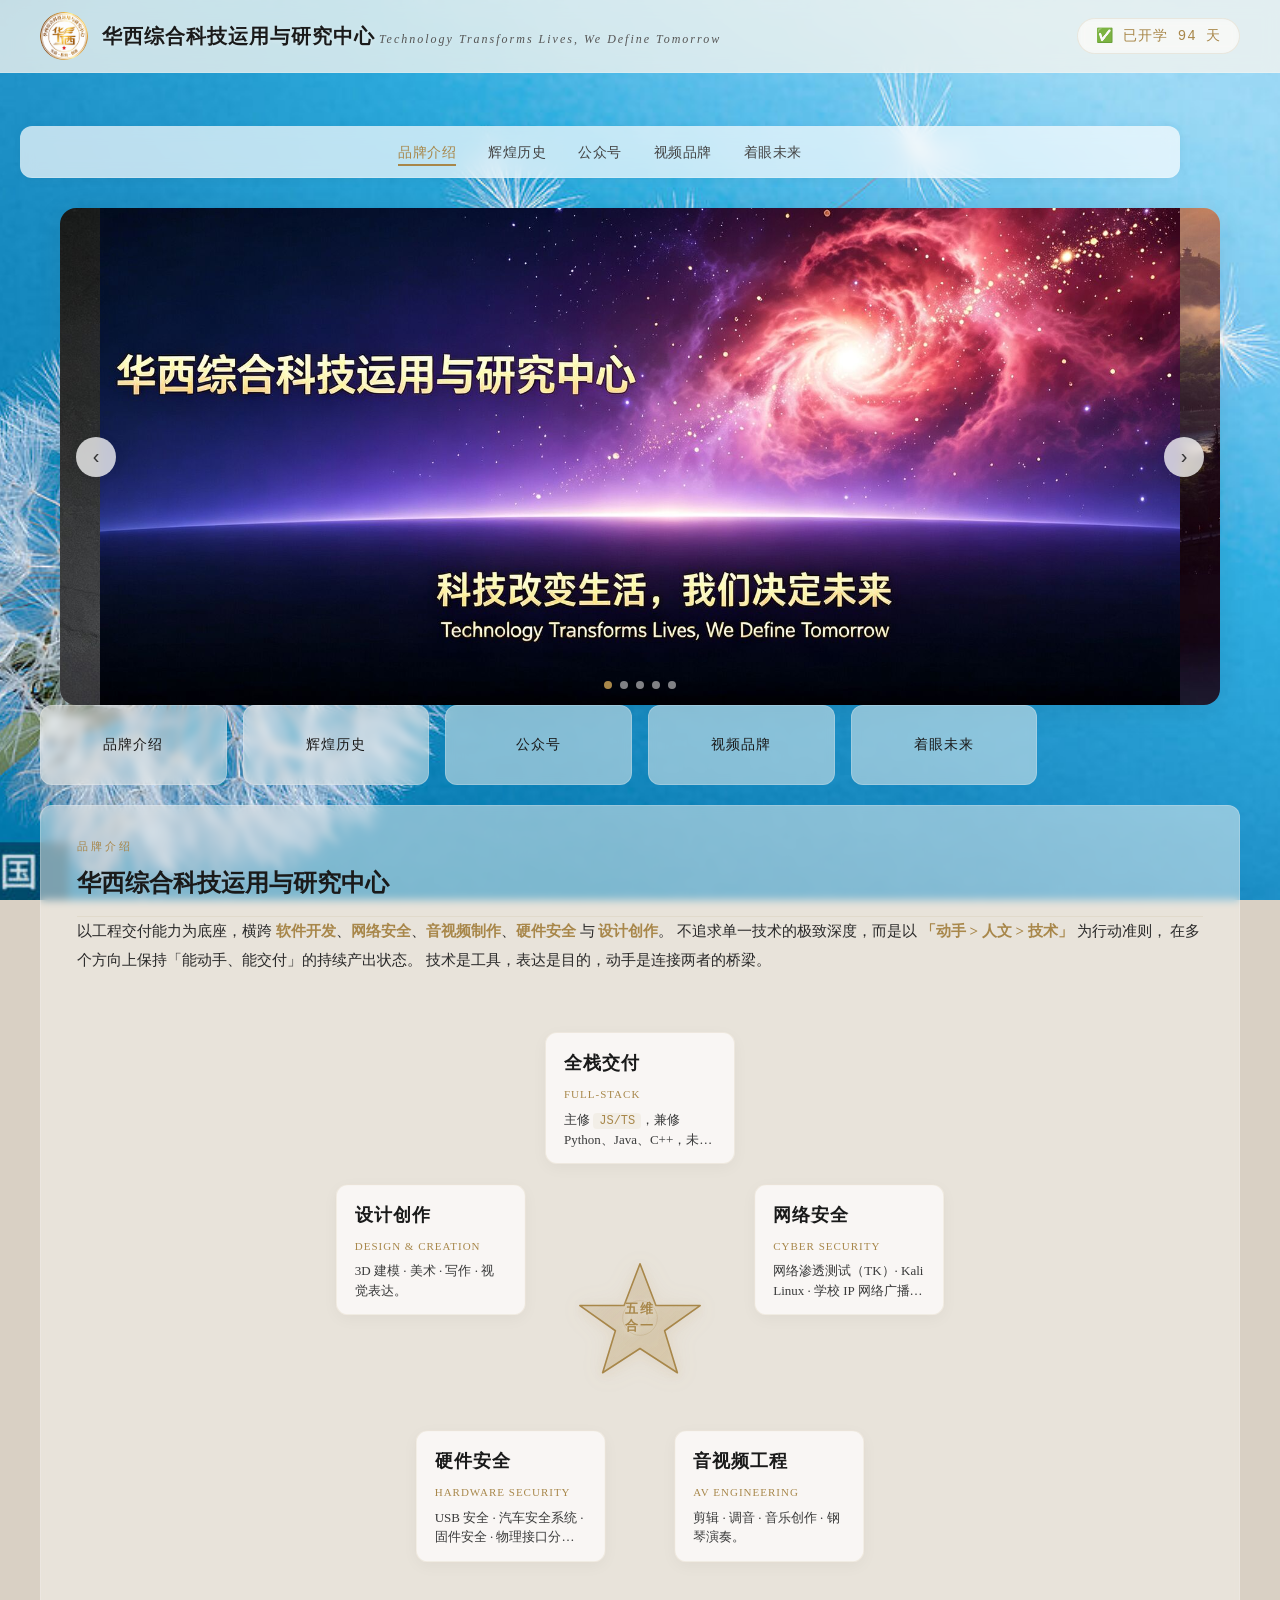
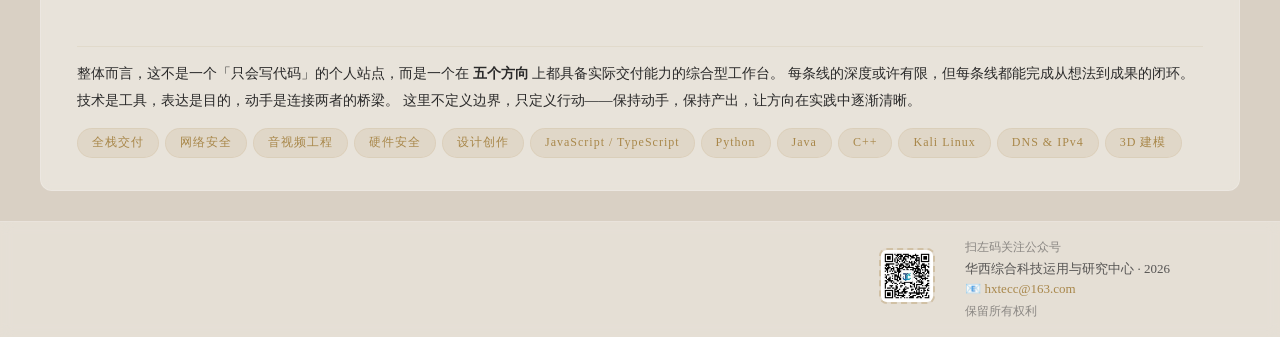
<file: index.html>
<!DOCTYPE html>
<html lang="zh-CN">
<head>
    <meta charset="UTF-8" />
    <meta name="viewport" content="width=device-width, initial-scale=1.0" />
    <title>华西综合科技运用与研究中心</title>

    <!-- ===== 外置库：GSAP + ScrollTrigger ===== -->
    <script src="lib/gsap.min.js"></script>
    <script src="lib/ScrollTrigger.min.js"></script>

    <style>
        /* ===== 全部样式保持不变 ===== */
        * {
            margin: 0;
            padding: 0;
            box-sizing: border-box;
        }
        body {
            font-family: 'Times New Roman', '宋体', '华文楷体', 'Microsoft YaHei', serif;
            color: #1a1a1a;
            line-height: 1.6;
            background-image: url('images/bg.jpg');
            background-size: cover;
            background-position: center;
            background-attachment: fixed;
            background-color: #d9d0c4;
            min-height: 100vh;
            display: flex;
            flex-direction: column;
        }
        .wrapper {
            max-width: 1200px;
            margin: 0 auto;
            padding: 0 40px;
        }
        .top-bar {
            position: fixed;
            top: 0;
            left: 0;
            width: 100%;
            z-index: 1000;
            background: rgba(247, 245, 240, 0.78);
            backdrop-filter: blur(8px);
            border-bottom: 1px solid rgba(255, 255, 255, 0.15);
            padding: 12px 40px;
            display: flex;
            align-items: center;
            justify-content: space-between;
            flex-wrap: wrap;
            gap: 10px;
        }
        .top-bar .brand {
            display: flex;
            align-items: center;
            gap: 14px;
            cursor: pointer;
            text-decoration: none;
        }
        .top-bar .brand .logo {
            height: 48px;
            width: 48px;
            border-radius: 50%;
            object-fit: cover;
            background: rgba(255, 255, 255, 0.2);
        }
        .top-bar .brand .title-group .main-title {
            font-size: 20px;
            font-weight: 700;
            color: #1a1a1a;
            letter-spacing: 1px;
            text-shadow: 0 1px 4px rgba(255, 255, 255, 0.3);
        }
        .top-bar .brand .title-group .sub-title {
            font-size: 12px;
            color: #555;
            letter-spacing: 2px;
            font-style: italic;
            text-shadow: 0 1px 4px rgba(255, 255, 255, 0.2);
        }
        .top-bar .countdown {
            font-size: 14px;
            color: #a8874a;
            background: rgba(255, 255, 255, 0.4);
            backdrop-filter: blur(4px);
            padding: 6px 18px;
            border-radius: 20px;
            border: 1px solid rgba(168, 135, 74, 0.15);
            font-family: 'Consolas', monospace;
            letter-spacing: 1px;
            white-space: nowrap;
        }
        .top-placeholder {
            height: 126px;
        }

        .nav-bar {
            position: sticky;
            top: 72px;
            z-index: 999;
            background: rgba(255, 255, 255, 0.7);
            backdrop-filter: blur(8px);
            border-bottom: 1px solid rgba(255, 255, 255, 0.2);
            padding: 0 20px;
            display: flex;
            align-items: center;
            justify-content: center;
            height: 52px;
            box-shadow: 0 2px 12px rgba(0, 0, 0, 0.04);
            border-radius: 12px;
            margin: 0 20px;
            max-width: 1160px;
        }
        .nav-bar .nav-links {
            display: flex;
            gap: 32px;
            list-style: none;
            justify-content: center;
            align-items: center;
            flex-wrap: wrap;
        }
        .nav-bar .nav-links a {
            text-decoration: none;
            color: #444;
            font-size: 14px;
            font-weight: 400;
            letter-spacing: 0.5px;
            transition: color 0.2s;
            padding: 4px 0;
            border-bottom: 2px solid transparent;
            cursor: pointer;
            white-space: nowrap;
        }
        .nav-bar .nav-links a:hover,
        .nav-bar .nav-links a.active {
            color: #a8874a;
            border-bottom-color: #a8874a;
        }

        .content-area {
            padding: 10px 0 20px 0;
            flex: 1;
        }
        .content-area .loading-placeholder {
            text-align: center;
            padding: 60px 20px;
            color: rgba(50, 50, 50, 0.4);
            font-size: 14px;
            letter-spacing: 2px;
        }

        /* ===== 轮播图样式（brand.html 内使用） ===== */
        .carousel-section {
            margin: 20px auto 0 auto;
            border-radius: 16px;
            overflow: hidden;
            box-shadow: 0 4px 30px rgba(0, 0, 0, 0.08);
            background: rgba(255, 255, 255, 0.1);
            backdrop-filter: blur(2px);
            position: relative;
            width: 100%;
            max-width: 1160px;
            cursor: pointer;
        }
        .carousel-track {
            display: flex;
            transition: transform 0.6s ease;
            will-change: transform;
        }
        .carousel-slide {
            min-width: 100%;
            aspect-ratio: 21 / 9;
            background-size: cover;
            background-position: center;
            background-color: #d5cec4;
            flex-shrink: 0;
            position: relative;
        }
        .carousel-controls {
            position: absolute;
            top: 50%;
            left: 0;
            right: 0;
            transform: translateY(-50%);
            display: flex;
            justify-content: space-between;
            padding: 0 16px;
            pointer-events: none;
            z-index: 2;
        }
        .carousel-controls button {
            pointer-events: auto;
            background: rgba(255, 255, 255, 0.75);
            backdrop-filter: blur(4px);
            border: none;
            border-radius: 50%;
            width: 40px;
            height: 40px;
            font-size: 20px;
            cursor: pointer;
            box-shadow: 0 2px 12px rgba(0, 0, 0, 0.06);
            transition: background 0.2s;
            color: #333;
            z-index: 3;
        }
        .carousel-controls button:hover {
            background: rgba(255, 255, 255, 0.95);
        }
        .carousel-dots {
            position: absolute;
            bottom: 16px;
            left: 50%;
            transform: translateX(-50%);
            display: flex;
            gap: 8px;
            z-index: 2;
        }
        .carousel-dots span {
            width: 8px;
            height: 8px;
            border-radius: 50%;
            background: rgba(255, 255, 255, 0.5);
            cursor: pointer;
            transition: background 0.3s;
        }
        .carousel-dots span.active {
            background: #a8874a;
        }

        /* ===== 卡片样式（brand.html 内使用） ===== */
        .card-section {
            padding: 0 0 20px 0;
        }
        .card-grid {
            display: grid;
            grid-template-columns: repeat(6, 1fr);
            gap: 16px;
        }
        .card-item {
            background: rgba(247, 245, 240, 0.5);
            backdrop-filter: blur(4px);
            border-radius: 12px;
            padding: 16px 12px 18px 12px;
            text-align: center;
            border: 1px solid rgba(255, 255, 255, 0.2);
            cursor: pointer;
            transition: transform 0.2s, box-shadow 0.2s;
            text-decoration: none;
            color: #1a1a1a;
            display: block;
        }
        .card-item:hover {
            transform: translateY(-4px);
            box-shadow: 0 8px 24px rgba(0, 0, 0, 0.08);
            background: rgba(247, 245, 240, 0.7);
        }
        .card-item .card-img {
            width: 100%;
            aspect-ratio: 16 / 9;
            border-radius: 8px;
            overflow: hidden;
            margin-bottom: 10px;
            background: rgba(200, 190, 180, 0.25);
            display: flex;
            align-items: center;
            justify-content: center;
            font-size: 12px;
            color: rgba(168, 135, 74, 0.4);
            border: 1px solid rgba(255, 255, 255, 0.1);
        }
        .card-item .card-img img {
            width: 100%;
            height: 100%;
            object-fit: cover;
            display: block;
        }
        .card-item .card-img .placeholder {
            color: rgba(168, 135, 74, 0.3);
            font-size: 11px;
            letter-spacing: 1px;
        }
        .card-item .card-label {
            font-size: 14px;
            font-weight: 500;
            color: #1a1a1a;
            letter-spacing: 1px;
        }

        /* ===== 五角星布局（brand.html 内使用） ===== */
        .star-container {
            position: relative;
            width: 100%;
            min-height: 620px;
            margin: 10px 0 18px 0;
        }
        .star-item {
            position: absolute;
            top: 50%;
            left: 50%;
            width: 190px;
            min-height: 130px;
            padding: 16px 18px 14px 18px;
            background: rgba(255, 255, 255, 0.7);
            border-radius: 12px;
            border: 1px solid rgba(168, 135, 74, 0.12);
            box-shadow: 0 4px 16px rgba(0, 0, 0, 0.04);
            cursor: default;
            transition: all 0.35s cubic-bezier(0.25, 0.46, 0.45, 0.94);
            z-index: 1;
            transform-origin: center center;
            overflow: visible;
            text-align: left;
        }
        .star-item:hover {
            width: 340px;
            min-height: 280px;
            background: rgba(255, 255, 255, 0.94);
            box-shadow: 0 12px 48px rgba(0, 0, 0, 0.12);
            border-color: rgba(168, 135, 74, 0.3);
            z-index: 100;
        }
        .star-item .card-header {
            display: flex;
            align-items: baseline;
            gap: 8px;
            flex-wrap: wrap;
            margin-bottom: 6px;
        }
        .star-item .card-header h3 {
            font-size: 18px;
            font-weight: 700;
            color: #1a1a1a;
            letter-spacing: 1px;
        }
        .star-item .card-header .sub {
            font-size: 11px;
            font-weight: 400;
            color: #a8874a;
            letter-spacing: 1px;
            text-transform: uppercase;
        }
        .star-item .short-desc {
            font-size: 13px;
            color: #3a3a3a;
            line-height: 1.5;
            margin-top: 4px;
            display: -webkit-box;
            -webkit-line-clamp: 2;
            -webkit-box-orient: vertical;
            overflow: hidden;
        }
        .star-item .short-desc code {
            background: rgba(168, 135, 74, 0.08);
            padding: 1px 6px;
            border-radius: 4px;
            font-size: 12px;
            color: #a8874a;
            font-family: 'Consolas', monospace;
        }
        .star-item .detail-content {
            max-height: 0;
            opacity: 0;
            overflow: hidden;
            transition: max-height 0.4s ease, opacity 0.35s ease, margin 0.3s ease;
            margin-top: 0;
        }
        .star-item:hover .detail-content {
            max-height: 600px;
            opacity: 1;
            margin-top: 12px;
        }
        .star-item .detail-content p {
            font-size: 13px;
            line-height: 1.7;
            color: #2a2a2a;
            margin-bottom: 6px;
        }
        .star-item .detail-content .tech-tags {
            display: flex;
            flex-wrap: wrap;
            gap: 4px;
            margin-top: 6px;
        }
        .star-item .detail-content .tech-tags span {
            background: rgba(168, 135, 74, 0.10);
            color: #a8874a;
            font-size: 11px;
            padding: 2px 10px;
            border-radius: 12px;
            border: 1px solid rgba(168, 135, 74, 0.08);
            letter-spacing: 0.5px;
        }
        .star-center {
            position: absolute;
            top: 50%;
            left: 50%;
            transform: translate(-50%, -50%);
            width: 130px;
            height: 130px;
            pointer-events: none;
            z-index: 10;
            display: flex;
            align-items: center;
            justify-content: center;
        }
        .star-center svg {
            width: 100%;
            height: 100%;
            display: block;
            filter: drop-shadow(0 2px 12px rgba(168, 135, 74, 0.15));
        }
        .star-center .star-label {
            position: absolute;
            top: 50%;
            left: 50%;
            transform: translate(-50%, -50%);
            font-size: 13px;
            font-weight: 700;
            color: #a8874a;
            letter-spacing: 2px;
            text-align: center;
            line-height: 1.3;
            pointer-events: none;
            text-shadow: 0 1px 8px rgba(255, 255, 255, 0.6);
        }
        .content-area .intro-block {
            background: rgba(247, 245, 240, 0.5);
            backdrop-filter: blur(4px);
            border-radius: 12px;
            padding: 32px 36px;
            border: 1px solid rgba(255, 255, 255, 0.2);
        }
        .content-area .intro-block .label {
            font-size: 11px;
            color: #a8874a;
            letter-spacing: 3px;
            text-transform: uppercase;
            margin-bottom: 8px;
        }
        .content-area .intro-block h2 {
            font-size: 24px;
            font-weight: 700;
            color: #1a1a1a;
            margin-bottom: 14px;
        }
        .content-area .intro-block .intro-lead {
            font-size: 15px;
            line-height: 1.9;
            color: #2a2a2a;
            margin-bottom: 18px;
            padding-bottom: 16px;
            border-top: 1px solid rgba(168, 135, 74, 0.1);
        }
        .content-area .intro-block .intro-lead strong {
            color: #a8874a;
        }
        .content-area .intro-block .closed-notice {
            text-align: center;
            padding: 40px 0;
            color: #a8874a;
            font-size: 18px;
        }
        .content-area .intro-closing {
            font-size: 14px;
            line-height: 1.9;
            color: #2a2a2a;
            margin-top: 10px;
            padding-top: 14px;
            border-top: 1px solid rgba(168, 135, 74, 0.1);
        }
        .content-area .core-tags {
            margin-top: 14px;
            display: flex;
            flex-wrap: wrap;
            gap: 6px;
        }
        .content-area .core-tags span {
            background: rgba(168, 135, 74, 0.12);
            color: #a8874a;
            padding: 4px 14px;
            border-radius: 16px;
            font-size: 12px;
            letter-spacing: 1px;
            border: 1px solid rgba(168, 135, 74, 0.1);
        }

        .footer {
            border-top: 1px solid rgba(255, 255, 255, 0.15);
            padding: 16px 0;
            background: rgba(247, 245, 240, 0.4);
            backdrop-filter: blur(6px);
            margin-top: 10px;
            flex-shrink: 0;
        }
        .footer .footer-row {
            display: flex;
            align-items: center;
            justify-content: flex-end;
            gap: 30px;
            max-width: 1100px;
            margin: 0 auto;
            padding: 0 20px;
            flex-wrap: wrap;
        }
        .footer .footer-left .qr-placeholder {
            display: inline-block;
            width: 56px;
            height: 56px;
            border: 2px dashed rgba(168, 135, 74, 0.3);
            border-radius: 8px;
            background: rgba(168, 135, 74, 0.05);
            overflow: hidden;
            line-height: 56px;
            text-align: center;
            color: rgba(168, 135, 74, 0.3);
            font-size: 10px;
            flex-shrink: 0;
        }
        .footer .footer-left .qr-placeholder img {
            width: 100%;
            height: 100%;
            object-fit: contain;
            display: block;
        }
        .footer .footer-right {
            text-align: left;
        }
        .footer .footer-right .qr-hint {
            font-size: 12px;
            color: rgba(50, 50, 50, 0.5);
            margin-bottom: 2px;
        }
        .footer .footer-right .footer-links {
            font-size: 13px;
            color: rgba(50, 50, 50, 0.8);
        }
        .footer .footer-right .footer-copy {
            font-size: 12px;
            color: rgba(50, 50, 50, 0.5);
            margin-top: 2px;
        }
        .footer a {
            color: #a8874a;
            text-decoration: none;
        }
        .footer a:hover {
            text-decoration: underline;
        }

        @media (max-width: 768px) {
            .wrapper {
                padding: 0 16px;
            }
            .top-bar {
                padding: 10px 16px;
                flex-direction: column;
                align-items: flex-start;
                gap: 6px;
            }
            .top-bar .brand .title-group .main-title {
                font-size: 16px;
            }
            .top-bar .countdown {
                font-size: 12px;
                padding: 4px 12px;
            }
            .nav-bar {
                padding: 0 12px;
                height: auto;
                padding-top: 10px;
                padding-bottom: 10px;
                margin: 0 10px;
                border-radius: 8px;
            }
            .nav-bar .nav-links {
                gap: 14px;
            }
            .nav-bar .nav-links a {
                font-size: 12px;
            }
            .top-placeholder {
                height: 150px;
            }
            .card-grid {
                grid-template-columns: repeat(3, 1fr);
                gap: 12px;
            }
            .star-container {
                min-height: auto;
                display: flex;
                flex-direction: column;
                gap: 14px;
                margin: 16px 0;
            }
            .star-item {
                position: static;
                transform: none !important;
                width: 100% !important;
                min-height: auto !important;
                padding: 14px 18px;
                background: rgba(255, 255, 255, 0.6);
                border-radius: 10px;
            }
            .star-item:hover {
                width: 100% !important;
                min-height: auto !important;
                transform: none !important;
                background: rgba(255, 255, 255, 0.85);
            }
            .star-item .detail-content {
                max-height: 0;
                opacity: 0;
                overflow: hidden;
                transition: max-height 0.4s ease, opacity 0.3s ease;
                margin-top: 0;
            }
            .star-item.active .detail-content {
                max-height: 600px;
                opacity: 1;
                margin-top: 12px;
            }
            .star-center {
                display: none;
            }
            .footer .footer-row {
                flex-direction: column;
                align-items: center;
                gap: 12px;
            }
            .footer .footer-right {
                text-align: center;
            }
            .carousel-slide {
                aspect-ratio: 16 / 9;
            }
        }
        @media (max-width: 480px) {
            .top-bar .brand .logo {
                height: 36px;
                width: 36px;
            }
            .top-bar .brand .title-group .main-title {
                font-size: 14px;
            }
            .top-bar .brand .title-group .sub-title {
                font-size: 10px;
            }
            .card-grid {
                grid-template-columns: repeat(2, 1fr);
            }
        }
    </style>
</head>
<body>

    <!-- ===== 顶部品牌栏 ===== -->
    <header class="top-bar">
        <a class="brand" id="brandHome" href="#">
            <img src="images/logo.png" alt="Logo" class="logo" />
            <div class="title-group">
                <span class="main-title">华西综合科技运用与研究中心</span>
                <span class="sub-title">Technology Transforms Lives, We Define Tomorrow</span>
            </div>
        </a>
        <div class="countdown" id="countdownDisplay">加载中...</div>
    </header>
    <div class="top-placeholder"></div>

    <!-- ===== 导航栏 ===== -->
    <nav class="nav-bar" id="navBar">
        <ul class="nav-links" id="navLinks"></ul>
    </nav>

    <!-- ===== 内容区 ===== -->
    <main>
        <section class="content-area wrapper" id="contentArea">
            <div class="loading-placeholder">加载内容中...</div>
        </section>
    </main>

    <!-- ===== 底部 ===== -->
    <footer class="footer">
        <div class="footer-row">
            <div class="footer-left">
                <span class="qr-placeholder">
                    <img src="images/qrcode.jpg" alt="二维码" onerror="this.style.display='none';this.parentElement.textContent='?'" />
                </span>
            </div>
            <div class="footer-right">
                <div class="qr-hint">扫左码关注公众号</div>
                <div class="footer-links">华西综合科技运用与研究中心 · 2026</div>
                <div class="footer-links">📧 <a href="mailto:hxtecc@163.com">hxtecc@163.com</a></div>
                <div class="footer-copy">保留所有权利</div>
            </div>
        </div>
    </footer>

    <script>
        // ================================================================
        // 1. 固定页面配置
        // ================================================================
        var FIXED_PAGES = [
            { id: 'brand', name: '品牌介绍', path: 'pages/brand.html', banner: 'images/slide1.jpg' },
            { id: 'history', name: '辉煌历史', path: 'pages/history.html', banner: 'images/slide2.jpg' },
            { id: 'wechat', name: '公众号', path: 'pages/wechat.html', banner: 'images/slide3.jpg' },
            { id: 'video', name: '视频品牌', path: 'pages/video.html', banner: 'images/slide4.jpg' },
            { id: 'future', name: '着眼未来', path: 'pages/future.html', banner: 'images/slide5.jpg' }
        ];

        // ================================================================
        // 2. 状态
        // ================================================================
        var allPages = [];
        var visiblePages = [];
        var currentPageId = 'brand';
        var dynamicPorts = [];

        var navLinks = document.getElementById('navLinks');
        var contentArea = document.getElementById('contentArea');

        // ================================================================
        // 3. 工具函数
        // ================================================================
        function isPortOpen(config) {
            if (!config || !config.startDate || !config.endDate) return false;
            var now = new Date();
            var start = new Date(config.startDate);
            var end = new Date(config.endDate);
            return now >= start && now <= end;
        }

function loadDynamicPorts() {
    // 只扫描 port_1，不再请求不存在的端口
    var maxPorts = 1;
    var promises = [];
    for (var i = 1; i <= maxPorts; i++) {
        var folder = 'port_' + i;
        var url = 'dynamic/' + folder + '/config.json';
        promises.push(
            fetch(url)
            .then(function(res) {
                if (!res.ok) throw new Error('No config');
                return res.json();
            })
            .then(function(config) {
                config.folder = folder;
                return config;
            })
            .catch(function() { return null; })
        );
    }
    return Promise.all(promises).then(function(results) {
        dynamicPorts = results.filter(function(item) { return item !== null; });
        return dynamicPorts;
    });
}

        // ================================================================
        // 4. 构建页面列表
        // ================================================================
        function buildPages() {
            allPages = [];
            FIXED_PAGES.forEach(function(p) {
                allPages.push({
                    id: p.id,
                    name: p.name,
                    path: p.path,
                    banner: p.banner,
                    isFixed: true,
                    open: true,
                    config: null
                });
            });
            dynamicPorts.forEach(function(port) {
                var open = isPortOpen(port);
                allPages.push({
                    id: port.folder,
                    name: port.name,
                    path: 'dynamic/' + port.folder + '/index.html',
                    banner: 'dynamic/' + port.folder + '/' + (port.bannerImage || 'banner.jpg'),
                    cardImage: 'dynamic/' + port.folder + '/' + (port.cardImage || 'card.jpg'),
                    isFixed: false,
                    open: open,
                    config: port
                });
            });
            visiblePages = allPages.filter(function(p) { return p.open === true; });
        }

        // ================================================================
        // 5. 渲染导航 + 高亮
        // ================================================================
        function renderNav() {
            navLinks.innerHTML = '';
            visiblePages.forEach(function(p) {
                var li = document.createElement('li');
                var a = document.createElement('a');
                a.href = '#';
                a.dataset.page = p.id;
                a.textContent = p.name;
                if (p.id === currentPageId) {
                    a.classList.add('active');
                }
                a.addEventListener('click', function(e) {
                    e.preventDefault();
                    loadPage(this.dataset.page);
                });
                li.appendChild(a);
                navLinks.appendChild(li);
            });
        }

        function updateNavActive(pageId) {
            var links = navLinks.querySelectorAll('a');
            links.forEach(function(a) {
                if (a.dataset.page === pageId) {
                    a.classList.add('active');
                } else {
                    a.classList.remove('active');
                }
            });
            currentPageId = pageId;
        }

        // ================================================================
        // 6. 加载页面
        // ================================================================
        function loadPage(pageId) {
            var page = allPages.find(function(p) { return p.id === pageId; });
            if (!page) {
                contentArea.innerHTML = '<div class="loading-placeholder">页面不存在</div>';
                return;
            }
            if (!page.open) {
                contentArea.innerHTML = '<div class="intro-block"><div class="label">活动已结束</div><h2>' + page.name +
                    '</h2><div class="closed-notice">📅 本次活动已结束，感谢关注</div></div>';
                updateNavActive(pageId);
                return;
            }

            contentArea.innerHTML = '<div class="loading-placeholder">加载中...</div>';
            fetch(page.path)
                .then(function(res) {
                    if (!res.ok) throw new Error('加载失败');
                    return res.text();
                })
                .then(function(html) {
                    contentArea.innerHTML = html;
                    updateNavActive(pageId);
                    // 执行页面内脚本
                    var scripts = contentArea.querySelectorAll('script');
                    scripts.forEach(function(script) {
                        var newScript = document.createElement('script');
                        newScript.textContent = script.textContent;
                        document.body.appendChild(newScript);
                        document.body.removeChild(newScript);
                    });
                })
                .catch(function() {
                    contentArea.innerHTML = '<div class="loading-placeholder">内容加载失败，请稍后重试</div>';
                });
        }

        // ================================================================
        // 7. 品牌首页点击
        // ================================================================
        document.getElementById('brandHome').addEventListener('click', function(e) {
            e.preventDefault();
            loadPage('brand');
            window.scrollTo({ top: 0, behavior: 'smooth' });
        });

        // ================================================================
        // 8. 倒计时
        // ================================================================
        (function() {
            var targetDate = new Date('2026-09-01T00:00:00');
            var display = document.getElementById('countdownDisplay');

            function update() {
                var now = new Date();
                var diff = targetDate - now;
                if (diff <= 0) {
                    var days = Math.floor((now - targetDate) / (1000 * 60 * 60 * 24));
                    display.textContent = '✅ 已开学 ' + days + ' 天';
                    return;
                }
                var days = Math.floor(diff / (1000 * 60 * 60 * 24));
                var h = String(Math.floor((diff % (1000 * 60 * 60 * 24)) / (1000 * 60 * 60))).padStart(2, '0');
                var m = String(Math.floor((diff % (1000 * 60 * 60)) / (1000 * 60))).padStart(2, '0');
                var s = String(Math.floor((diff % (1000 * 60)) / 1000)).padStart(2, '0');
                display.textContent = '离开学还有 ' + days + ' 天 ' + h + ':' + m + ':' + s;
            }
            update();
            setInterval(update, 1000);
        })();

        // ================================================================
        // 9. 全局暴露（供 brand.html 调用）
        // ================================================================
        window.app = {
            loadPage: loadPage,
            getCurrentPage: function() { return currentPageId; },
            getVisiblePages: function() { return visiblePages; },
            getAllPages: function() { return allPages; }
        };

        // ================================================================
        // 10. 初始化
        // ================================================================
        loadDynamicPorts().then(function() {
            buildPages();
            renderNav();
            loadPage('brand');
        }).catch(function() {
            buildPages();
            renderNav();
            loadPage('brand');
        });
    </script>

</body>
</html>
</file>
